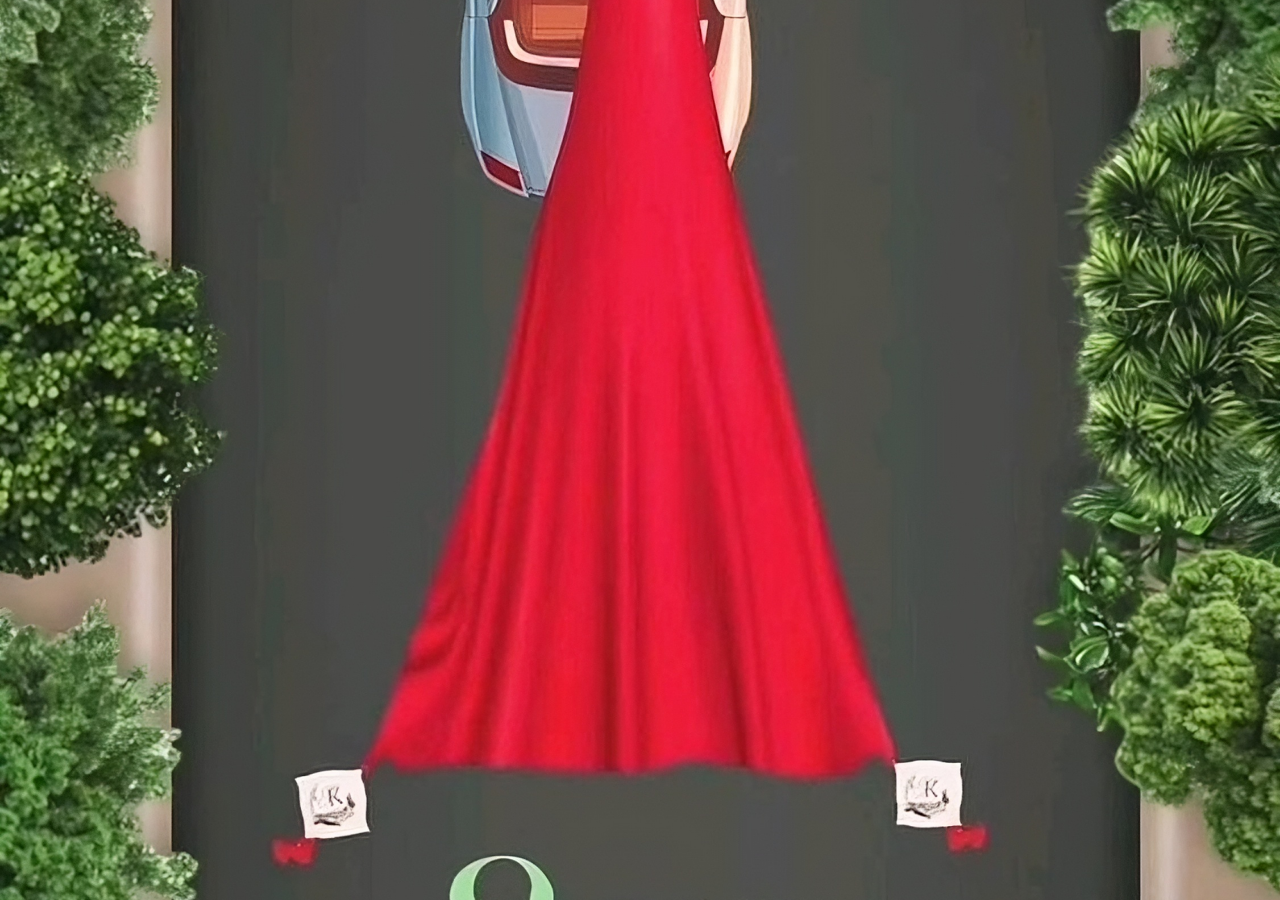
<file: car.html>
<!DOCTYPE html>
<html lang="en">
<head>
  <meta charset="UTF-8">
  <meta name="viewport" content="width=device-width, initial-scale=1.0">
  <title>Save the Date Animation</title>
  <style>
    body {
      margin: 0;
      padding: 0;
      background: #f46a98;
      height: 100vh;
      overflow: hidden;
      display: flex;
      justify-content: center;
      align-items: flex-end; /* Start from bottom */
    }

    #image {
      position: relative;
      width: 100vw;  /* Fill horizontally */
      height: 100vh; /* Fill vertically */
      object-fit: cover; /* Maintain aspect ratio, cover entire screen */
      transform: translateY(100%); /* Start below screen */
    }
  </style>
</head>
<body oncontextmenu="return false;" ondragstart="return false;" onselectstart="return false;">
  <img id="image" src="Media/Images/ENG-P-79.jpeg" alt="Save the Date" oncontextmenu="return false;" ondragstart="return false;" onselectstart="return false;">

  <script>
    const img = document.getElementById("image");

    // Animate once image is loaded
    if (img.complete) {
      animateImage();
    } else {
      img.onload = animateImage;
    }

    function animateImage() {
      const screenHeight = window.innerHeight;

      // Distance to move: from below screen (100%) to fully visible (0)
      const startY = screenHeight;
      const endY = 0;

      const speed = 300; // pixels per second (adjust for faster/slower)
      const distance = startY - endY;
      const duration = distance / speed;

      // Apply transition
      img.style.transition = `transform ${duration}s linear`;

      // Trigger animation
      requestAnimationFrame(() => {
        img.style.transform = `translateY(${endY}px)`; // Final position
      });
    }
  </script>
</body>
</html>
</file>
